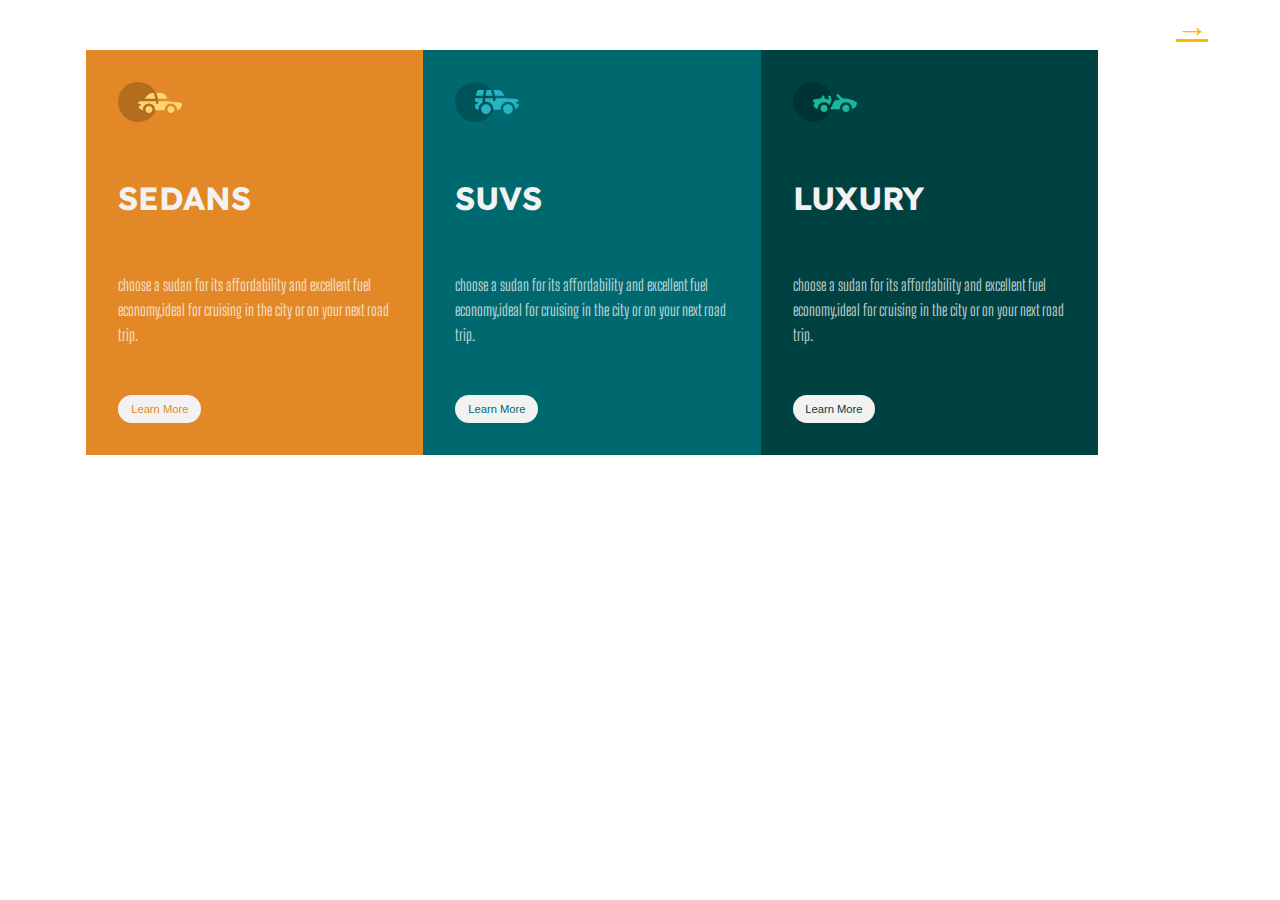
<file: index.html>
<!DOCTYPE html>
<html lang="en">
<head>
    <meta charset="UTF-8">
    <meta http-equiv="X-UA-Compatible" content="IE=edge">
    <meta name="viewport" content="width=device-width, initial-scale=1.0">
    <link rel="stylesheet" href="style.css">
    <title>3 cloumn card</title>
</head>
<body>
   <main>
    <span class="next"><a href="grid.html" target="_blank">&rightarrow;</a></span>
    <br>
    <div class="container">
        <div class="card one">
            <div class="logo">
                <img src="./asset/icon-sedans.svg" alt="">
            </div>
            <div class="content">
                <h5>SEDANS</h5>
                <P>
                  choose a sudan for its affordability and excellent fuel economy,ideal for cruising in the city or on your next road trip.  
                </P>
                <button>Learn More</button>
            </div>
        </div>
        <div class="card two">
            <div class="logo">
                <img src="./asset/icon-suvs.svg" alt="">
            </div>
            <div class="content">
                <h5>SUVS</h5>
                <P>
                  choose a sudan for its affordability and excellent fuel economy,ideal for cruising in the city or on your next road trip.  
                </P>
                <button>Learn More</button>
            </div>
        </div>
        <div class="card three">
            <div class="logo">
                <img src="./asset/icon-luxury.svg" alt="">
            </div>
            <div class="content">
                <h5>LUXURY</h5>
                <P>
                  choose a sudan for its affordability and excellent fuel economy,ideal for cruising in the city or on your next road trip.  
                </P>
                <button>Learn More</button>
            </div>
        </div>
    </div>
   </main>
</body>
</html>
</file>
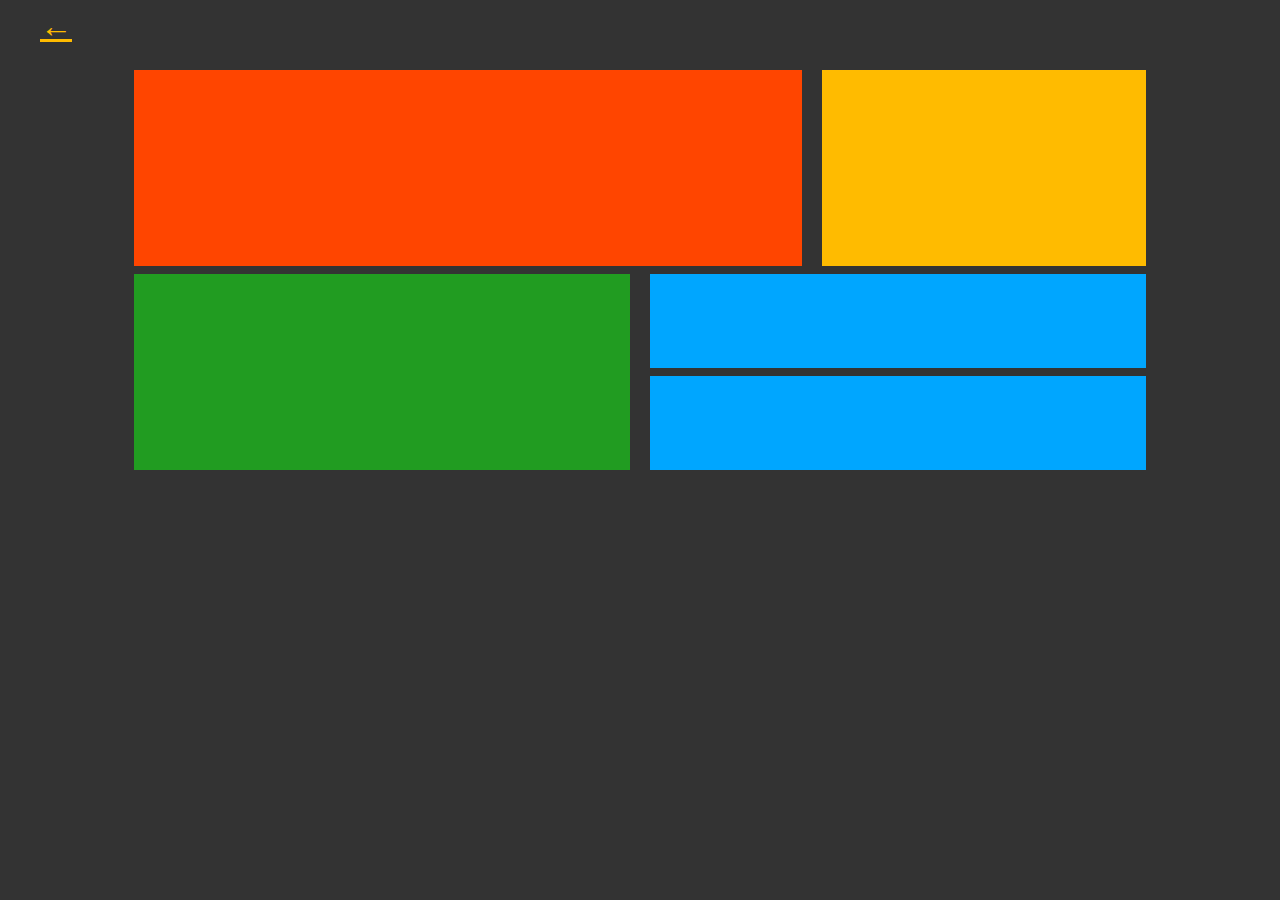
<file: grid.html>
<!DOCTYPE html>
<html lang="en">
<head>
    <meta charset="UTF-8">
    <meta http-equiv="X-UA-Compatible" content="IE=edge">
    <meta name="viewport" content="width=device-width, initial-scale=1.0">
    <title>Grid Layout</title>
    <style>
        body{

            background-color: #333333;
        }
        .previous a{
            color: #ffbb00;
            font-size: 2rem;
            padding-left: 2rem;

        }
        .container{
            width: 80%;
            margin: 2% auto;
            display: grid;
            gap: 2%;
            height: 400px;
            grid-template-columns: repeat(6,1fr);
            grid-template-rows: repeat(6,20);

        }
        .box{
            width: 100%;
            object-fit: fill;
        }
        .one{
            background-color: orangered;
            grid-column-start: 1;
            grid-column-end: 5;
            grid-row-start: 1;
            grid-row-end: 3;
        }
        .two{
            background-color: #ffbb00;
            grid-column-start: 5;
            grid-column-end: 7;
            grid-row: 1;
            grid-row-end: 3;
        }
        .three{
            background-color: #219c21;
           grid-column-start: 1;
           grid-column-end: 4;
           grid-row-start: 3;
           grid-row-end: 5;
        }
        .four{
            background-color: #00a6ff;
          grid-column-start: 4;
          grid-column-end: 7;
          grid-row-start: 3;
          grid-row-end: 3;
        }
        .five{
            background-color: #00a6ff;
            grid-column-start: 4;
            grid-column-end: 7;
        }
    </style>
</head>
<body>
<main>
    <span class="previous"><a href="index.html" target="_blank">&leftarrow;</a></span>
    <div class="container">
        <div class="box one">
        </div>
        <div class="box two">
        </div>
        <div class="box three">
        </div>
        <div class="box four">
        </div>
        <div class="box five">
        </div>
    </div>
</main>
</body>
</html>
</file>
<file: style.css>
@import url('https://fonts.googleapis.com/css2?family=Big+Shoulders+Display:wght@100;300;700&family=Lexend+Deca:wght@100;200;400&display=swap');

:root{
    --bright-orange:hsl(31, 77%, 52%);
    --dark-cyan:hsl(184, 100%, 22%);
    --very-dark-cyan:hsl(179, 100%, 13%);
    --transparent-white:hsla(0, 0%, 100%, 0.75);
    --very-light-gray:hsl(0, 0%, 95%);
    /* fonts */
    --lexend-deca:'Lexend Deca', sans-serif;
    --big-shoulder-display:'Big Shoulders Display', cursive;
}
body{
    background-color: var(--very-light-grey);

}
.next a{
    font-size: 2rem;
    float: right;
    padding-right: 4rem;
    margin-bottom: 1rem;
    color: #ffbb00;
}

.container{
    width: 80%;
    margin:1.5rem auto;
    display: flex;
    flex-direction: column;
    
}
.logo{
    margin-bottom: 2rem;
}
.one {
    background-color: var(--bright-orange);
}
.one button{
    color:var(--bright-orange)
}
.two{
    background-color: var(--dark-cyan);
}
.two button{
    color: var(--dark-cyan);
}
.three{
    background-color: var(--very-dark-cyan);
}
.three button{
    color: var(--very-dark-cyan);
}
.card{
    padding: 2rem;
    flex-basis: 30%;
    font-family: var(--big-shoulder-display);
    font-weight: 400;
}
.card p{
   color:var(--transparent-white) ; 
   text-align: left;
   font-size: 1rem;
   line-height: 25px;
}
.card h5{
    color: var(--very-light-gray);
    font-family: var(--lexend-deca);
    font-weight: 700;
    font-size: 2rem;

}
button{
    border: 0;
    padding: 0.5rem 0.8rem;
    border-radius: 15px;
    background-color: var(--very-light-gray);
    margin-top: 2rem;
    font-size: 0.7rem;
}
button:hover{
    background-color: transparent;
    border: 2px solid var(--very-light-gray);
    color: var(--very-light-gray);
    padding: 1rem 1.2rem;
    transition: 2s ease;
}

@media only screen and (min-width:768px){
    .container{
        flex-direction: row;
    }
  
}
</file>
